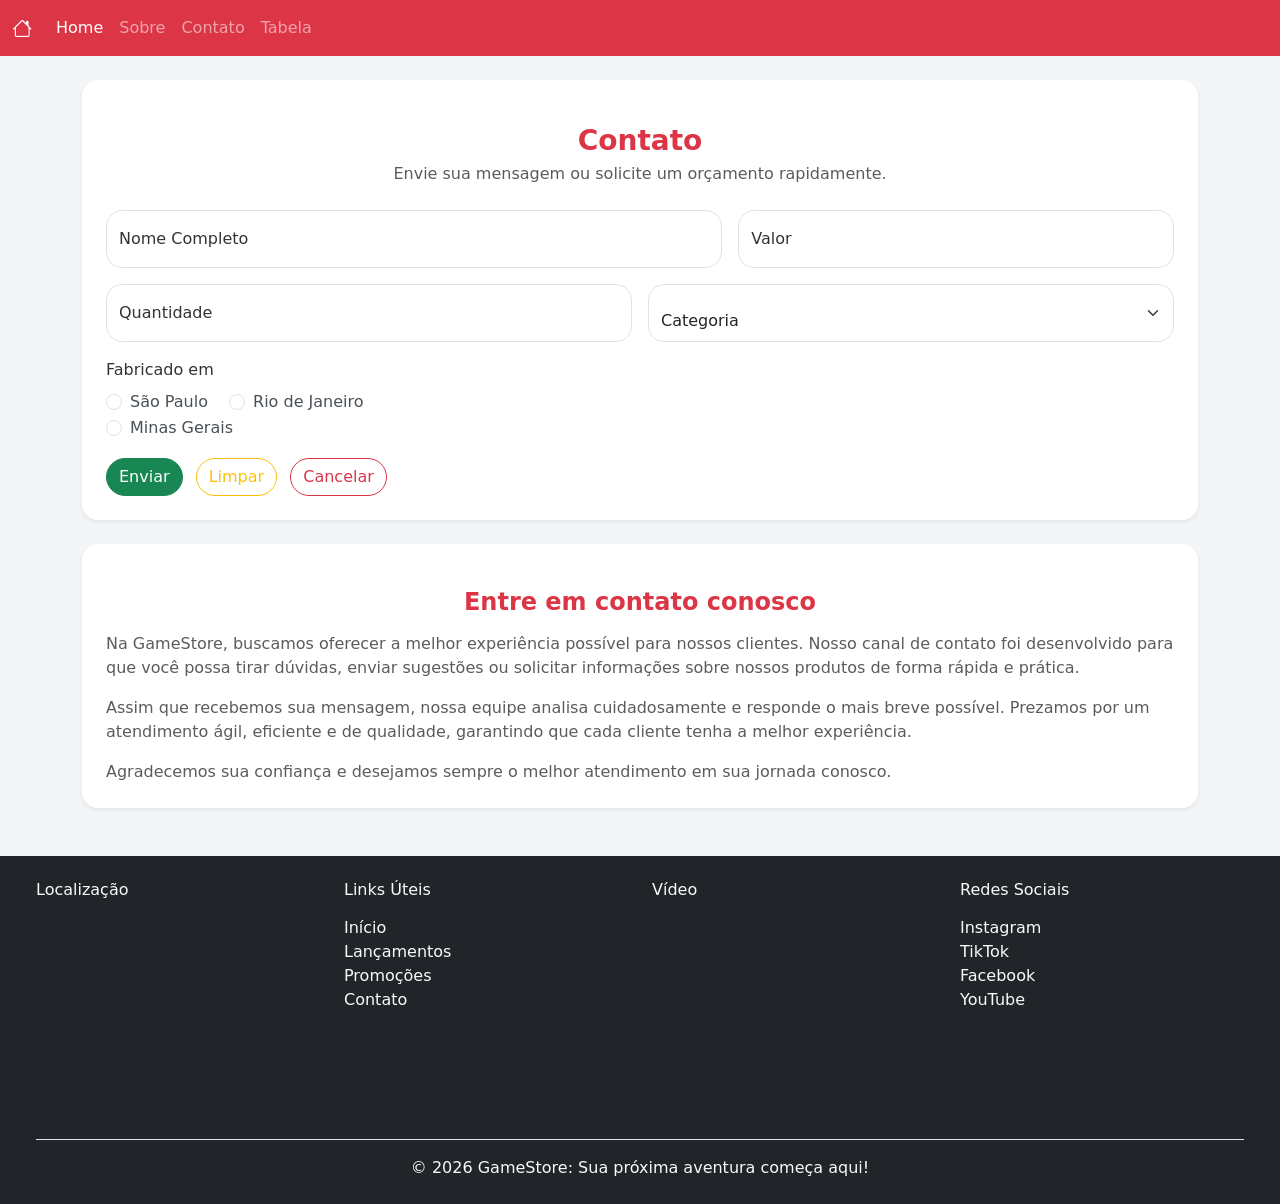
<file: contato.html>
<!DOCTYPE html>
<html lang="pt-br">

<head>
    <meta charset="UTF-8">
    <meta name="viewport" content="width=device-width, initial-scale=1.0">
    <title>Contato</title>
    <link href="https://cdn.jsdelivr.net/npm/bootstrap@5.3.8/dist/css/bootstrap.min.css" rel="stylesheet">
    <link rel="stylesheet" href="css/estilos.css">
</head>
<!-- data-bs-theme="dark" -->

<body>
    <nav class="navbar navbar-expand-lg navbar-dark bg-danger">
        <div class="container-fluid">
            <a class="navbar-brand" href="index.html"> <i class="bi bi-house"></i></a>

            <button class="navbar-toggler" type="button" data-bs-toggle="collapse" data-bs-target="#navbarNav"
                aria-controls="navbarNav" aria-expanded="false" aria-label="Toggle navigation">
                <span class="navbar-toggler-icon"></span>
            </button>
            <div class="collapse navbar-collapse" id="navbarNav">
                <ul class="navbar-nav">
                    <li class="nav-item">
                        <a class="nav-link active" aria-current="page" href="index.html">Home</a>
                    </li>
                    <li class="nav-item">
                        <a class="nav-link" href="sobre.html">Sobre</a>
                    </li>
                    <li class="nav-item">
                        <a class="nav-link" href="contato.html">Contato</a>
                    </li>
                    <li class="nav-item">
                        <a class="nav-link" href="tabela.html">Tabela</a>
                    </li>
                </ul>
            </div>
        </div>
    </nav>


    <div class="container mt-4">
      <div class="bg-white rounded-4 shadow-sm p-4">
        <div class="text-center mb-4">
          <h3 class="text-danger mb-1">Contato</h3>
          <p class="text-muted mb-0">Envie sua mensagem ou solicite um orçamento rapidamente.</p>
        </div>
        <!-- Nome -->
        <form class="row g-3">
            <div class="col-md-7 col-sm-12">
                <div class="form-floating">
                    <input type="text" name="nome" id="nome" class="form-control" placeholder="Nome Completo" required>
                    <label for="nome">Nome Completo</label>
                </div>
            </div>
            <!-- Valor do pedido -->
            <div class="col-md-5 col-sm-12">
                <div class="form-floating">
                    <input type="number" step="0.5" name="valor" id="valor" class="form-control" placeholder="Valor" required>
                    <label for="valor">Valor</label>
                </div>
            </div>
            <!-- Quantidade -->
             <div class="col-md-6 col-sm-12">
                <div class="form-floating">
                    <input type="number" name="quantidade" id="quantidade" class="form-control" placeholder="Quantidade">
                    <label for="quantidade">Quantidade</label>
                </div>
            </div>

            <!--Select -->
            <div class="col-md-6 col-sm-12">
                <div class="form-floating">
                    <select name="categoria" id="categoria" class="form-select" required>
                        <option value="" selected disabled>Categoria</option>
                        <option value="lancamentos">Lançamentos</option>
                        <option value="promocao">Promoção</option>
                        <option value="vendidos">Mais Vendidos</option>
                        <option value="destaques">Destaques</option>
                        <option value="prevenda">Pré-Venda</option>
                    </select>
                </div>
            </div>

            <div class="col-md-4 col-sm-12">
                <label class="form-label d-block">Fabricado em </label>
                <!-- sp -->
                <div class="form-check form-check-inline">
                    <input type="radio" name="tipo" id="sp" class="form-check-input">
                    <label for="sp" class="form-check-label">São Paulo</label>
                </div>
                <!-- rj -->
                 <div class="form-check form-check-inline">
                    <input type="radio" name="tipo" id="rj" class="form-check-input">
                    <label for="rj" class="form-check-label">Rio de Janeiro</label>
                </div>
                <!-- mg-->
                 <div class="form-check form-check-inline">
                    <input type="radio" name="tipo" id="mg" class="form-check-input">
                    <label for="mg" class="form-check-label">Minas Gerais</label>
                </div>
                </div>

            <div class="col-12">
                <button type="submit" class="btn btn-success me-2">Enviar</button>
                <button type="reset" class="btn btn-outline-warning me-2">Limpar</button>
                <button type="button" class="btn btn-outline-danger">Cancelar</button>
            </div>
        </form>
      </div>
    </div>

    <div class="container mt-4 mb-5">
      <div class="bg-white rounded-4 shadow-sm p-4">
        <h4 class="text-center text-danger mb-3">Entre em contato conosco</h4>
        <p class="text-muted">
          Na GameStore, buscamos oferecer a melhor experiência possível para nossos clientes.
          Nosso canal de contato foi desenvolvido para que você possa tirar dúvidas, enviar sugestões
          ou solicitar informações sobre nossos produtos de forma rápida e prática.
        </p>

    <p class="text-muted">
          Assim que recebemos sua mensagem, nossa equipe analisa cuidadosamente e responde o mais breve possível.
          Prezamos por um atendimento ágil, eficiente e de qualidade, garantindo que cada cliente tenha a melhor experiência.
        </p>

        <p class="text-muted mb-0">
          Agradecemos sua confiança e desejamos sempre o melhor atendimento em sua jornada conosco.
        </p>
      </div>
    </div>

    <footer class="bg-dark text-light mt-4 p-4">
    <div class="container-fluid">
      <div class="row">
        <!-- Coluna 1 - Mapa -->
        <div class="col-md-3 col-sm-12">
          <h5>Localização</h5>
          <iframe src="https://www.google.com/maps/embed?pb=!1m18!1m12!1m3!1d3669.4748135628734!2d-47.22204872468332!3d-23.11631367910818!2m3!1f0!2f0!3f0!3m2!1i1024!2i768!4f13.1!3m3!1m2!1s0x94cf4c9f1866e2cf%3A0x9a134bd23c84342a!2sPolo%20Shopping!5e0!3m2!1spt-BR!2sbr!4v1777482337688!5m2!1spt-BR!2sbr" width="100%" height="200" style="border:0;" allowfullscreen="" loading="lazy" referrerpolicy="no-referrer-when-downgrade"></iframe>
        </div>

        <!-- Coluna 2 - Links -->
        <div class="col-md-3 col-sm-12">
          <h5>Links Úteis</h5>
          <ul class="list-unstyled">
            <li><a href="#" class="text-light text-decoration-none">Início</a></li>
            <li><a href="#" class="text-light text-decoration-none">Lançamentos</a></li>
            <li><a href="#" class="text-light text-decoration-none">Promoções</a></li>
            <li><a href="#" class="text-light text-decoration-none">Contato</a></li>
          </ul>
        </div>

        <!-- Coluna 3 - Vídeo -->
        <div class="col-md-3 col-sm-12">
          <h5>Vídeo</h5>
          <iframe width="100%" height="200" src="https://www.youtube.com/embed/qRn6-T9ZZoM?si=qFOoQx6_P3gM4cg1" title="YouTube video player" frameborder="0" allow="accelerometer; autoplay; clipboard-write; encrypted-media; gyroscope; picture-in-picture; web-share" referrerpolicy="strict-origin-when-cross-origin" allowfullscreen></iframe>
        </div>

                <!-- Coluna 4 - Redes sociais -->
        <div class="col-md-3 col-sm-12">
        <h5>Redes Sociais</h5>
        <ul class="list-unstyled">
            <li><a href="#" class="text-light text-decoration-none">Instagram</a></li>
            <li><a href="#" class="text-light text-decoration-none">TikTok</a></li>
            <li><a href="#" class="text-light text-decoration-none">Facebook</a></li>
            <li><a href="#" class="text-light text-decoration-none">YouTube</a></li>
        </ul>
        </div>

      </div>

      <div class="text-center border-top pt-3 mt-3">
        <p class="mb-0">&copy; 2026 GameStore: Sua próxima aventura começa aqui! </p>
      </div>
    </div>
  </footer>


    <script src="https://cdn.jsdelivr.net/npm/bootstrap@5.3.8/dist/js/bootstrap.bundle.min.js"></script>
</body>



</html>
</file>
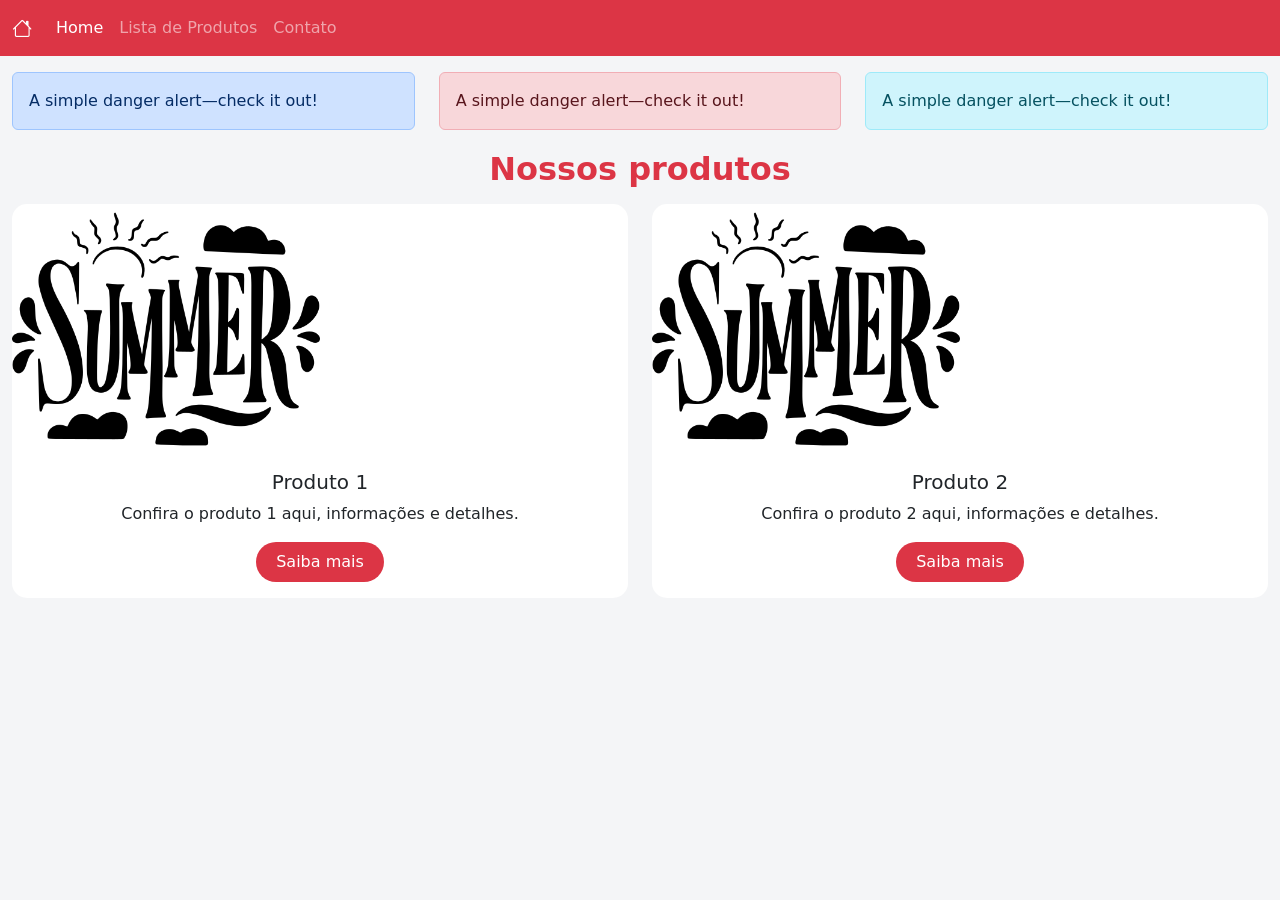
<file: teste_aula.html>
<!DOCTYPE html>
<html lang="pt-br">
<head>
    <meta charset="UTF-8">
    <meta name="viewport" content="width=device-width, initial-scale=1.0">
    <title>Aula Bootstrap</title>
    <link href="https://cdn.jsdelivr.net/npm/bootstrap@5.3.8/dist/css/bootstrap.min.css" rel="stylesheet">
    <link rel="stylesheet" href="">
    <link rel="stylesheet" href="css/estilos.css">
</head>
<body>
    <nav class="navbar navbar-expand-lg navbar-dark bg-danger">
  <div class="container-fluid">
    <a class="navbar-brand" href="index.html"> <i class="bi bi-house"></i></a>
    
    <button class="navbar-toggler" type="button" data-bs-toggle="collapse" data-bs-target="#navbarNav" aria-controls="navbarNav" aria-expanded="false" aria-label="Toggle navigation">
      <span class="navbar-toggler-icon"></span>
    </button>
    <div class="collapse navbar-collapse" id="navbarNav">
      <ul class="navbar-nav">
        <li class="nav-item">
          <a class="nav-link active" aria-current="page" href="index.html">Home</a>
        </li>
        <li class="nav-item">
          <a class="nav-link" href="">Lista de Produtos</a>
        </li>
        <li class="nav-item">
          <a class="nav-link" href="#">Contato</a>
        </li>
      </ul>
    </div>
  </div>
</nav>

    <div class="container-fluid mt-3">
    <div class="row">
        <div class="col-md-4 col-sm-12">
            <div class="alert alert-primary" role="alert">
            A simple danger alert—check it out!
            </div>
        </div>

        <div class="col-md-4 col-sm-12">
            <div class="alert alert-danger" role="alert">
            A simple danger alert—check it out!
            </div>
        </div>

        <div class="col-md-4 col-sm-12">
            <div class="alert alert-info" role="alert">
            A simple danger alert—check it out!
            </div>
        </div>
    </div>

    <h2 class="mb-3 mt-1">Nossos produtos</h2>
    <div class="row">
        <div class="col-md-6 col-sm-12 mb-1">
            <div class="card h-100">
                <img src="img/summer.png" class="card-img-top" alt="prod1" style="width: 50%;">
                <div class="card-body">
                    <h5 class="card-title">Produto 1</h5>
                    <p class="card-text">Confira o produto 1 aqui, informações e detalhes.</p>
                    <a href="#" class="btn btn-primary">Saiba mais</a>
                     <!-- link no formato de botao -->
                </div>
                </div>
        </div>

        <div class="col-md-6 col-sm-12 mb-1">
            <div class="card h-100">
                <img src="img/summer.png" class="card-img-top" alt="prod1" style="width: 50%;">
                <div class="card-body">
                    <h5 class="card-title">Produto 2</h5>
                    <p class="card-text">Confira o produto 2 aqui, informações e detalhes.</p>
                    <a href="#" class="btn btn-primary">Saiba mais</a>
                     <!-- link no formato de botao -->
                </div>
                </div>

        </div>
    </div>
    </div>

    
    
    <script src="https://cdn.jsdelivr.net/npm/bootstrap@5.3.8/dist/js/bootstrap.bundle.min.js"></script>
</body>
</html>
</file>
<file: css/estilos.css>
@import url("https://cdn.jsdelivr.net/npm/bootstrap-icons@1.13.1/font/bootstrap-icons.min.css");

body {
    margin: 0;
    background-color: #f4f5f7;
    color: #333;
}

h2, h3, h4 {
  text-align: center;
  margin-top: 20px;
  font-weight: bold;
  color: #dc3545;
}

.form-control,
.form-select {
    border-radius: 1rem;
}

.form-check-label {
    color: #495057;
}

footer {
    background: #181818;
}

footer h5 {
    font-size: 1rem;
    margin-bottom: 1rem;
}

footer a:hover {
    color: #f8f9fa;
    text-decoration: underline;
}

.btn-outline-warning,
.btn-outline-danger,
.btn-success {
    border-radius: 50px;
}

.card-img-top {
    width: 100%;
    height: 250px;
    object-fit: cover;
}

.card {
    border: none;
    border-radius: 15px;
    transition: transform 0.3s, box-shadow 0.3s;
}

.card:hover {
    transform: scale(1.03);
    box-shadow: 0 10px 25px #00000033;
}

.card-img-top {
    border-radius: 15px 15px 0 0;
}

.card-body {
    text-align: center;
}

.btn-primary {
    background-color: #dc3545;
    border: none;
    border-radius: 20px;
    padding: 8px 20px;
}

.btn-primary:hover {
    background-color: #b02a37;
}

.card {
    border: none;
    border-radius: 15px;
    transition: transform 0.3s, box-shadow 0.3s;
}

.card:hover {
    transform: scale(1.03);
    box-shadow: 0 10px 25px #00000033;
}

.card-img-top {
    border-radius: 15px 15px 0 0;
}

.card-body {
    text-align: center;
}

.btn-primary {
    background-color: #dc3545;
    border: none;
    border-radius: 20px;
    padding: 8px 20px;
}

.btn-primary:hover {
    background-color: #b02a37;
}
</file>
